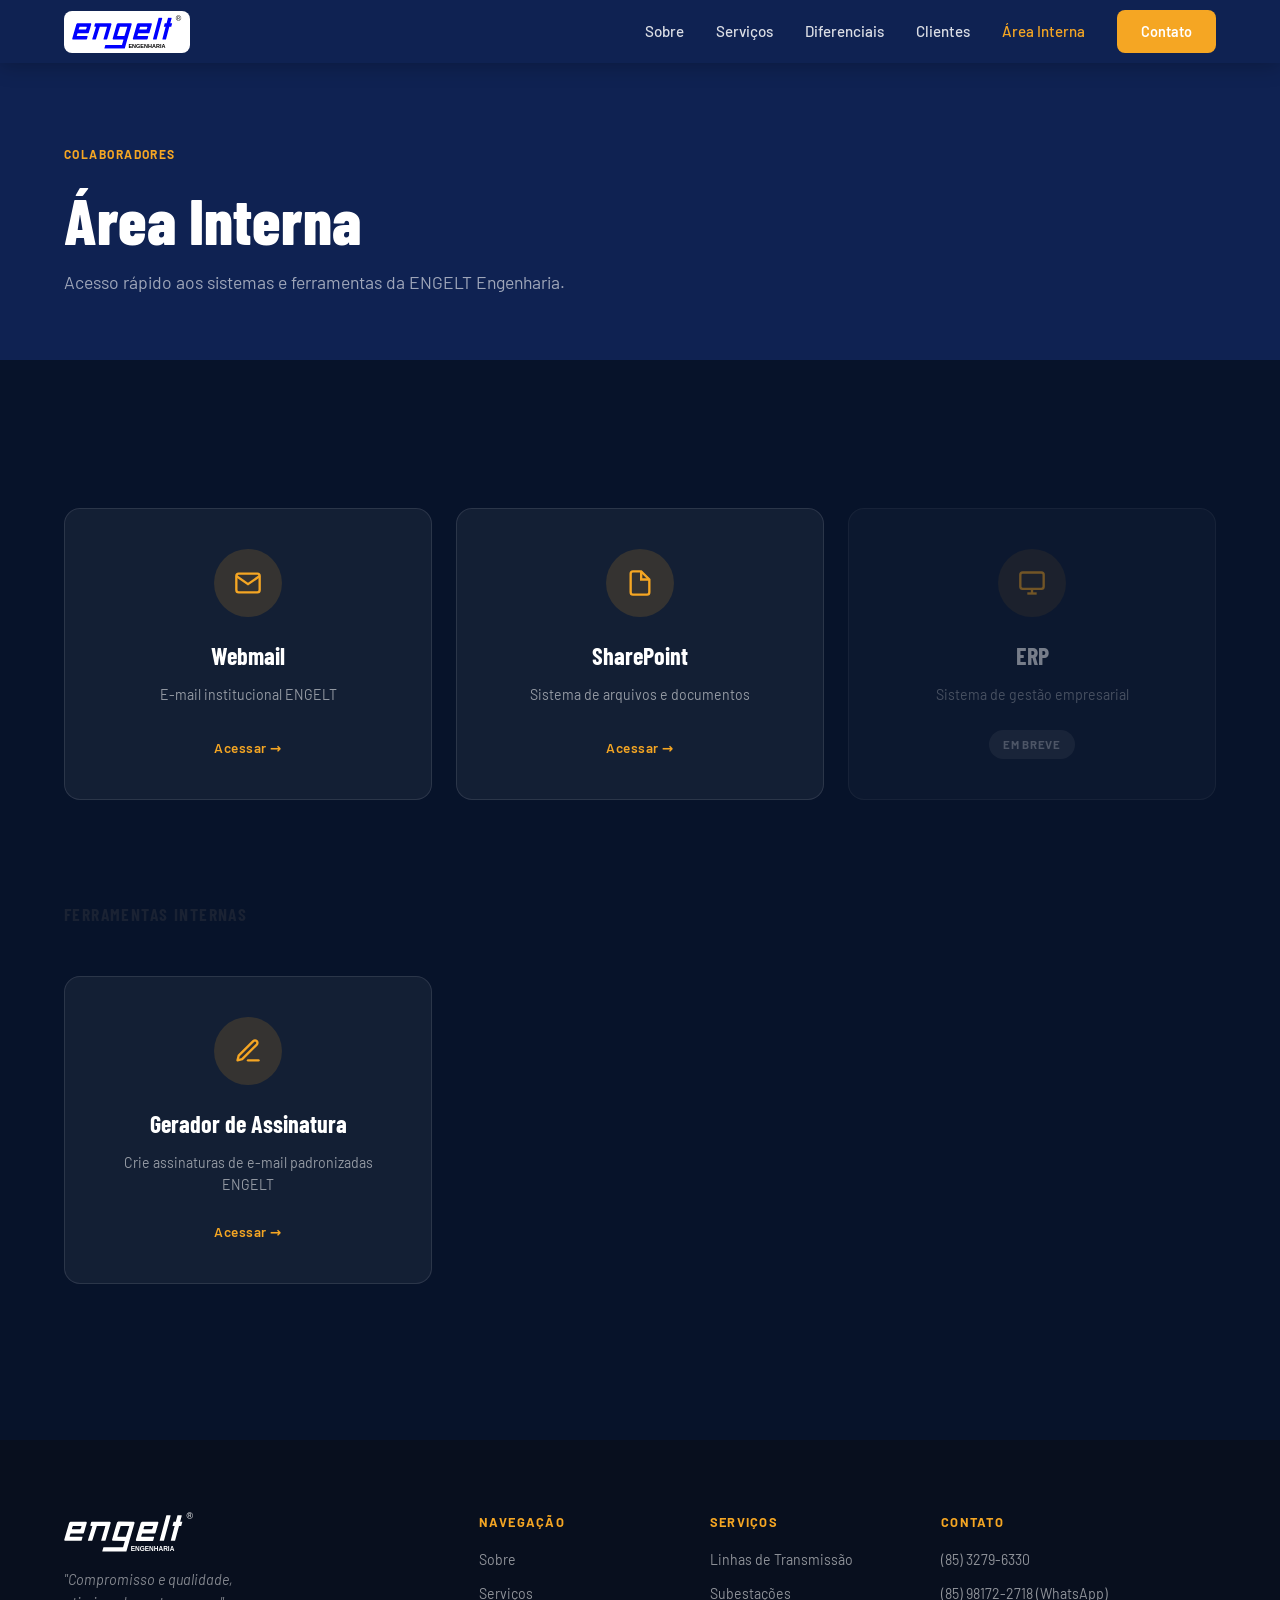
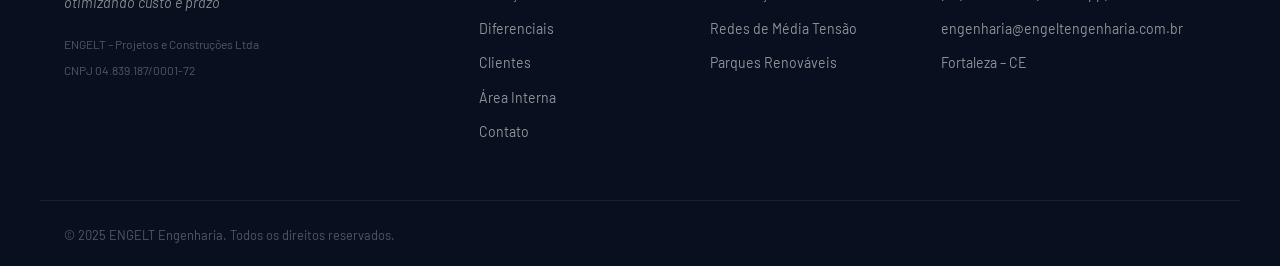
<file: area-interna.html>
<!DOCTYPE html>
<html lang="pt-BR">
<head>
  <meta charset="UTF-8" />
  <meta name="viewport" content="width=device-width, initial-scale=1.0" />
  <title>Área Interna — ENGELT Engenharia</title>
  <meta name="robots" content="noindex, nofollow" />
  <link rel="preconnect" href="https://fonts.googleapis.com" />
  <link rel="preconnect" href="https://fonts.gstatic.com" crossorigin />
  <link href="https://fonts.googleapis.com/css2?family=Barlow:ital,wght@0,400;0,500;0,600;0,700;0,800;1,400&family=Barlow+Condensed:wght@600;700;800&display=swap" rel="stylesheet" />
  <link rel="stylesheet" href="style.css" />
</head>
<body>

  <!-- ═══════════════════════════════════════════ NAVBAR -->
  <header class="navbar scrolled" id="navbar">
    <div class="container navbar__inner">
      <a href="index.html" class="navbar__logo">
        <img src="img/logo.svg" alt="ENGELT Engenharia" height="44" />
      </a>
      <nav class="navbar__links" id="navLinks">
        <a href="index.html#sobre">Sobre</a>
        <a href="index.html#servicos">Serviços</a>
        <a href="index.html#diferenciais">Diferenciais</a>
        <a href="index.html#clientes">Clientes</a>
        <a href="area-interna.html" class="active-link">Área Interna</a>
        <a href="index.html#contato" class="btn btn--nav">Contato</a>
      </nav>
      <button class="navbar__toggle" id="navToggle" aria-label="Menu">
        <span></span><span></span><span></span>
      </button>
    </div>
  </header>

  <!-- ═══════════════════════════════════════════ HERO DA PÁGINA -->
  <section class="ai-page-hero">
    <div class="container">
      <span class="label-tag label-tag--light">Colaboradores</span>
      <h1>Área Interna</h1>
      <p>Acesso rápido aos sistemas e ferramentas da ENGELT Engenharia.</p>
    </div>
  </section>

  <!-- ═══════════════════════════════════════════ CARDS -->
  <section class="ai-page-body">
    <div class="container">
      <div class="ai-grid">

        <a href="https://webmail.engeltengenharia.com.br" target="_blank" rel="noopener" class="ai-card">
          <div class="ai-card__icon">
            <svg viewBox="0 0 24 24" width="28" height="28"><path d="M4 4h16c1.1 0 2 .9 2 2v12c0 1.1-.9 2-2 2H4c-1.1 0-2-.9-2-2V6c0-1.1.9-2 2-2z" stroke="currentColor" stroke-width="2" fill="none"/><polyline points="22,6 12,13 2,6" stroke="currentColor" stroke-width="2" fill="none"/></svg>
          </div>
          <h3>Webmail</h3>
          <p>E-mail institucional ENGELT</p>
          <span class="ai-card__link">Acessar →</span>
        </a>

        <a href="https://engeltengenharia.sharepoint.com/sites/SISTEMADEARQUIVOS/SitePages/CollabHome.aspx" target="_blank" rel="noopener" class="ai-card">
          <div class="ai-card__icon">
            <svg viewBox="0 0 24 24" width="28" height="28"><path d="M13 2H6a2 2 0 0 0-2 2v16a2 2 0 0 0 2 2h12a2 2 0 0 0 2-2V9z" stroke="currentColor" stroke-width="2" fill="none"/><polyline points="13,2 13,9 20,9" stroke="currentColor" stroke-width="2" fill="none"/></svg>
          </div>
          <h3>SharePoint</h3>
          <p>Sistema de arquivos e documentos</p>
          <span class="ai-card__link">Acessar →</span>
        </a>

        <div class="ai-card ai-card--disabled">
          <div class="ai-card__icon">
            <svg viewBox="0 0 24 24" width="28" height="28"><rect x="2" y="3" width="20" height="14" rx="2" stroke="currentColor" stroke-width="2" fill="none"/><line x1="8" y1="21" x2="16" y2="21" stroke="currentColor" stroke-width="2"/><line x1="12" y1="17" x2="12" y2="21" stroke="currentColor" stroke-width="2"/></svg>
          </div>
          <h3>ERP</h3>
          <p>Sistema de gestão empresarial</p>
          <span class="ai-card__badge">Em breve</span>
        </div>

      </div>
    </div>
  </section>

  <!-- ═══════════════════════════════════════════ FERRAMENTAS -->
  <section class="ai-page-body" style="padding-top:0">
    <div class="container">
      <h2 style="font-family:'Barlow Condensed',sans-serif;font-size:1.1rem;font-weight:700;letter-spacing:.08em;text-transform:uppercase;color:var(--clr-accent);margin-bottom:1.5rem;">Ferramentas Internas</h2>
      <div class="ai-grid">

        <div class="ai-card" onclick="abrirGerador()" style="cursor:pointer">
          <div class="ai-card__icon">
            <svg viewBox="0 0 24 24" width="28" height="28" fill="none" stroke="currentColor" stroke-width="2" stroke-linecap="round" stroke-linejoin="round"><path d="M12 20h9"/><path d="M16.5 3.5a2.121 2.121 0 0 1 3 3L7 19l-4 1 1-4L16.5 3.5z"/></svg>
          </div>
          <h3>Gerador de Assinatura</h3>
          <p>Crie assinaturas de e-mail padronizadas ENGELT</p>
          <span class="ai-card__link">Acessar →</span>
        </div>

      </div>
    </div>
  </section>

  <!-- ═══════════════════════════════════════════ FOOTER -->
  <footer class="footer">
    <div class="container footer__inner">
      <div class="footer__brand">
        <img src="img/logo.svg" alt="ENGELT Engenharia" height="40" />
        <p>"Compromisso e qualidade,<br/>otimizando custo e prazo"</p>
        <span class="footer__cnpj">ENGELT – Projetos e Construções Ltda<br/>CNPJ 04.839.187/0001-72</span>
      </div>
      <div class="footer__links">
        <strong>Navegação</strong>
        <a href="index.html#sobre">Sobre</a>
        <a href="index.html#servicos">Serviços</a>
        <a href="index.html#diferenciais">Diferenciais</a>
        <a href="index.html#clientes">Clientes</a>
        <a href="area-interna.html">Área Interna</a>
        <a href="index.html#contato">Contato</a>
      </div>
      <div class="footer__links">
        <strong>Serviços</strong>
        <a href="index.html#servicos">Linhas de Transmissão</a>
        <a href="index.html#servicos">Subestações</a>
        <a href="index.html#servicos">Redes de Média Tensão</a>
        <a href="index.html#servicos">Parques Renováveis</a>
      </div>
      <div class="footer__contato">
        <strong>Contato</strong>
        <a href="tel:+558532796330">(85) 3279-6330</a>
        <a href="https://wa.me/5585981722718" target="_blank" rel="noopener">(85) 98172-2718 (WhatsApp)</a>
        <a href="mailto:engenharia@engeltengenharia.com.br">engenharia@engeltengenharia.com.br</a>
        <span>Fortaleza – CE</span>
      </div>
    </div>
    <div class="footer__bottom">
      <div class="container">
        <span>© 2025 ENGELT Engenharia. Todos os direitos reservados.</span>
      </div>
    </div>
  </footer>

  <script>
    // Gerador de assinatura — protegido por senha
    function abrirGerador() {
      var senha = window.prompt('Digite a senha para acessar o Gerador de Assinatura:');
      if (senha === '@assinatura') {
        window.location.href = 'gerador-assinatura-engelt.html';
      } else if (senha !== null) {
        alert('Senha incorreta.');
      }
    }

    // Mobile menu toggle
    (function () {
      var navToggle = document.getElementById('navToggle');
      var navLinks  = document.getElementById('navLinks');
      navToggle.addEventListener('click', function () {
        var open = navLinks.classList.toggle('open');
        document.body.style.overflow = open ? 'hidden' : '';
        navToggle.querySelectorAll('span').forEach(function (s, i) {
          s.style.transform = open
            ? (i === 0 ? 'translateY(7px) rotate(45deg)'
               : i === 1 ? 'scaleX(0)'
               :           'translateY(-7px) rotate(-45deg)')
            : '';
          s.style.opacity = (open && i === 1) ? '0' : '1';
        });
      });
    })();
  </script>

</body>
</html>
</file>
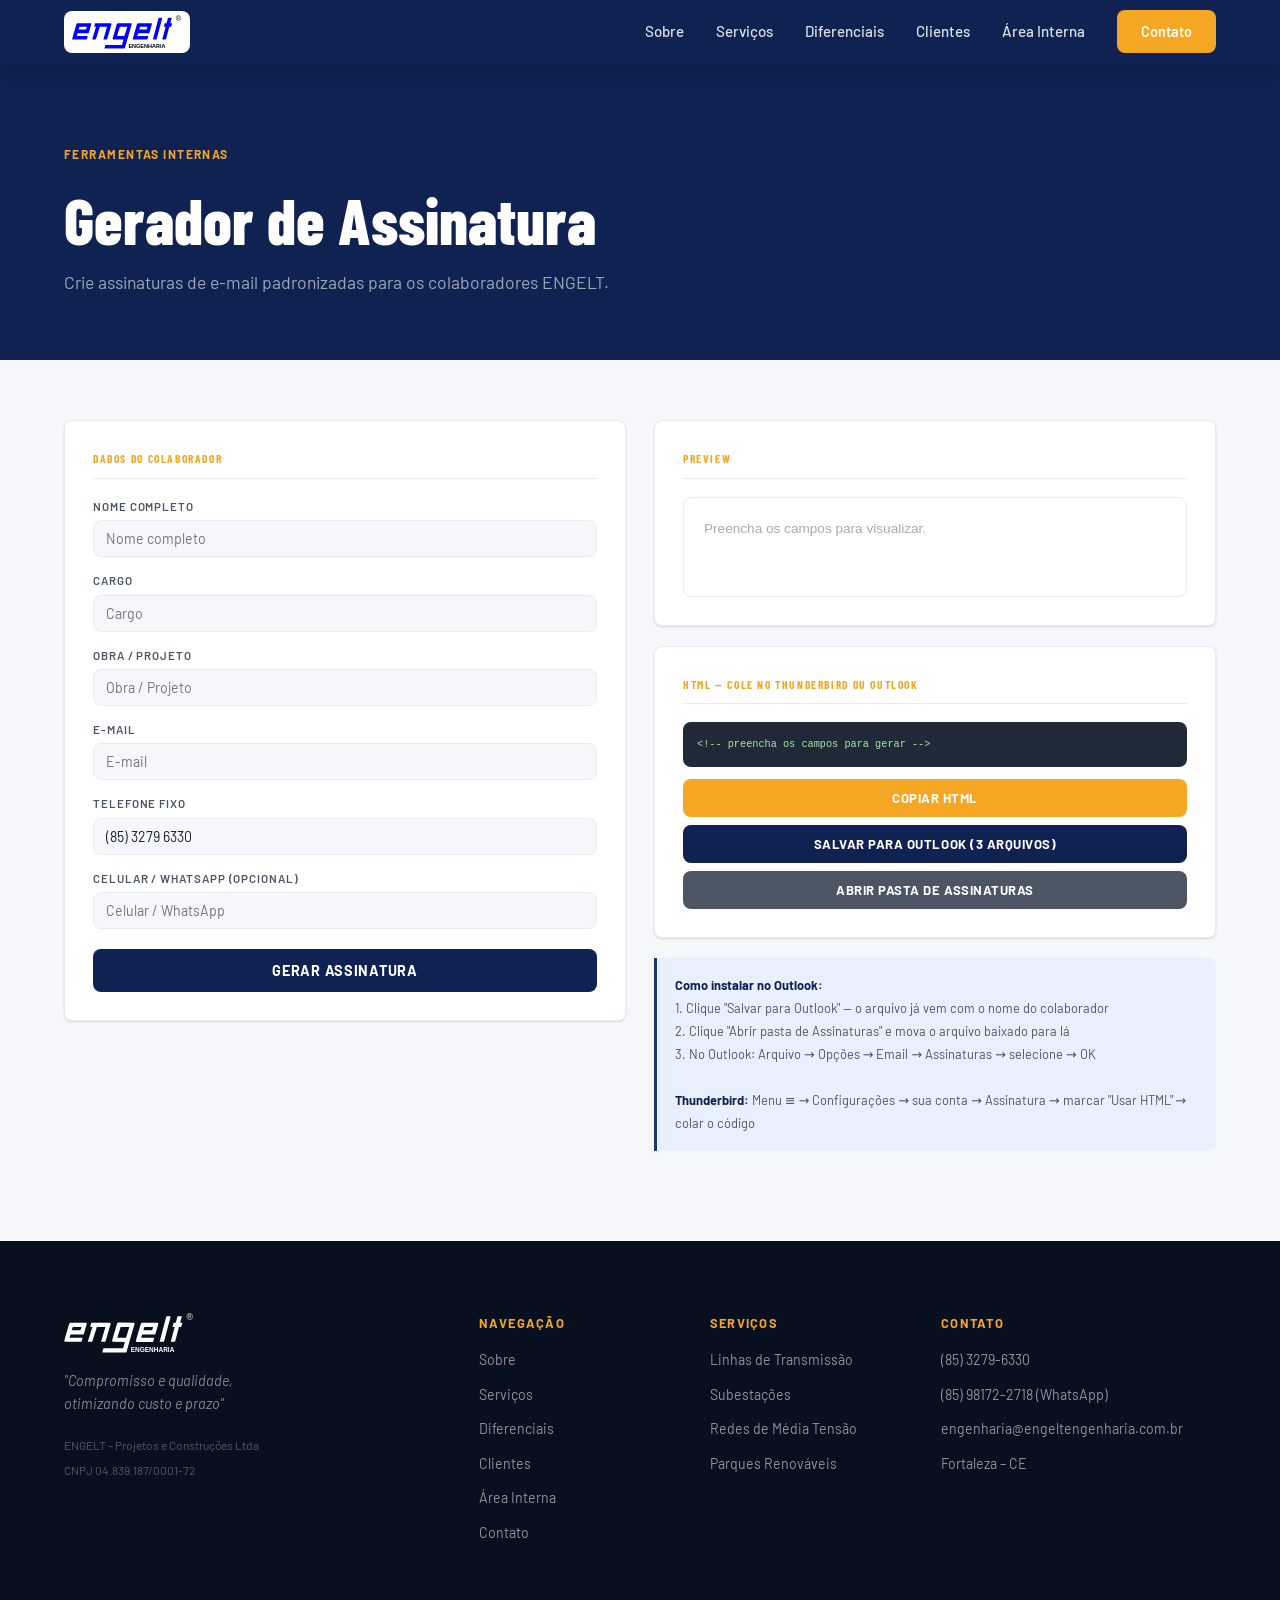
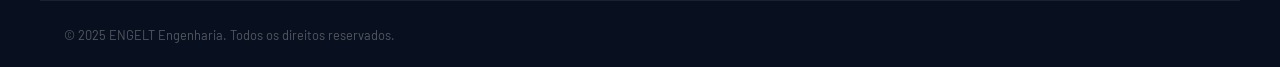
<file: gerador-assinatura-engelt.html>
<!DOCTYPE html>
<html lang="pt-BR">
<head>
  <meta charset="UTF-8" />
  <meta name="viewport" content="width=device-width, initial-scale=1.0" />
  <title>Gerador de Assinatura — ENGELT</title>
  <meta name="robots" content="noindex, nofollow" />
  <link rel="preconnect" href="https://fonts.googleapis.com" />
  <link rel="preconnect" href="https://fonts.gstatic.com" crossorigin />
  <link href="https://fonts.googleapis.com/css2?family=Barlow:ital,wght@0,400;0,500;0,600;0,700;0,800;1,400&family=Barlow+Condensed:wght@600;700;800&display=swap" rel="stylesheet" />
  <link rel="stylesheet" href="style.css" />
  <style>
    .sig-body {
      background: var(--gray-100);
      padding: 60px 0 90px;
    }
    .sig-grid {
      display: grid;
      grid-template-columns: 1fr 1fr;
      gap: 28px;
      align-items: start;
    }
    .sig-card {
      background: var(--white);
      border: 1px solid var(--gray-200);
      border-radius: var(--radius);
      padding: 28px;
      box-shadow: var(--shadow-sm);
    }
    .sig-card__title {
      font-family: var(--font-cond);
      font-size: 0.72rem;
      font-weight: 700;
      letter-spacing: 0.14em;
      text-transform: uppercase;
      color: var(--orange);
      margin-bottom: 18px;
      padding-bottom: 10px;
      border-bottom: 1px solid var(--gray-200);
    }
    .sig-field { margin-bottom: 14px; }
    .sig-label {
      display: block;
      font-size: 0.72rem;
      font-weight: 600;
      color: var(--gray-600);
      text-transform: uppercase;
      letter-spacing: 0.08em;
      margin-bottom: 5px;
    }
    .sig-input {
      width: 100%;
      padding: 9px 12px;
      border: 1px solid var(--gray-200);
      border-radius: var(--radius);
      background: var(--gray-100);
      font-family: var(--font);
      font-size: 0.88rem;
      color: var(--text);
      outline: none;
      transition: border-color var(--transition), background var(--transition);
    }
    .sig-input:focus {
      border-color: var(--blue);
      background: var(--white);
    }
    .sig-btn-primary {
      width: 100%;
      padding: 13px;
      background: var(--blue-dark);
      color: var(--white);
      border: none;
      border-radius: var(--radius);
      font-family: var(--font);
      font-size: 0.9rem;
      font-weight: 700;
      letter-spacing: 0.05em;
      cursor: pointer;
      text-transform: uppercase;
      margin-top: 6px;
      transition: background var(--transition);
    }
    .sig-btn-primary:hover { background: var(--blue-mid); }
    .sig-preview-col { display: flex; flex-direction: column; gap: 20px; }
    .sig-preview-box {
      background: var(--white);
      border: 1px solid var(--gray-200);
      border-radius: var(--radius);
      padding: 20px;
      min-height: 100px;
    }
    .sig-code-box {
      background: var(--gray-800);
      border-radius: var(--radius);
      padding: 14px;
      overflow-x: auto;
    }
    .sig-code-box pre {
      font-family: 'Courier New', monospace;
      font-size: 0.64rem;
      color: #a8e6a8;
      white-space: pre-wrap;
      word-break: break-all;
      max-height: 180px;
      overflow-y: auto;
    }
    .sig-actions { margin-top: 12px; display: flex; flex-direction: column; gap: 8px; }
    .sig-btn-action {
      width: 100%;
      padding: 11px;
      border: none;
      border-radius: var(--radius);
      font-family: var(--font);
      font-size: 0.82rem;
      font-weight: 700;
      letter-spacing: 0.04em;
      cursor: pointer;
      text-transform: uppercase;
      transition: background var(--transition);
    }
    .sig-btn-action--orange { background: var(--orange); color: var(--white); }
    .sig-btn-action--orange:hover { background: var(--orange-dark); }
    .sig-btn-action--blue { background: var(--blue-dark); color: var(--white); }
    .sig-btn-action--blue:hover { background: var(--blue-mid); }
    .sig-btn-action--gray { background: var(--gray-600); color: var(--white); }
    .sig-btn-action--gray:hover { background: var(--gray-800); }
    .sig-btn-action.success { background: #2e7d32 !important; }
    .sig-instructions {
      background: var(--blue-light);
      border-left: 3px solid var(--blue);
      border-radius: 0 var(--radius) var(--radius) 0;
      padding: 16px 18px;
      font-size: 0.8rem;
      color: var(--gray-600);
      line-height: 1.8;
    }
    .sig-instructions strong { color: var(--blue-dark); }
    @media (max-width: 720px) {
      .sig-grid { grid-template-columns: 1fr; }
    }
  </style>
</head>
<body>

  <!-- ═══════════════════════════════════════════ NAVBAR -->
  <header class="navbar scrolled" id="navbar">
    <div class="container navbar__inner">
      <a href="index.html" class="navbar__logo">
        <img src="img/logo.svg" alt="ENGELT Engenharia" height="44" />
      </a>
      <nav class="navbar__links" id="navLinks">
        <a href="index.html#sobre">Sobre</a>
        <a href="index.html#servicos">Serviços</a>
        <a href="index.html#diferenciais">Diferenciais</a>
        <a href="index.html#clientes">Clientes</a>
        <a href="area-interna.html">Área Interna</a>
        <a href="index.html#contato" class="btn btn--nav">Contato</a>
      </nav>
      <button class="navbar__toggle" id="navToggle" aria-label="Menu">
        <span></span><span></span><span></span>
      </button>
    </div>
  </header>

  <!-- ═══════════════════════════════════════════ HERO -->
  <section class="ai-page-hero">
    <div class="container">
      <span class="label-tag label-tag--light">Ferramentas Internas</span>
      <h1>Gerador de Assinatura</h1>
      <p>Crie assinaturas de e-mail padronizadas para os colaboradores ENGELT.</p>
    </div>
  </section>

  <!-- ═══════════════════════════════════════════ CORPO -->
  <section class="sig-body">
    <div class="container">
      <div class="sig-grid">

        <!-- FORMULÁRIO -->
        <div class="sig-card">
          <p class="sig-card__title">Dados do Colaborador</p>

          <div class="sig-field">
            <label class="sig-label">Nome completo</label>
            <input class="sig-input" type="text" id="nome" placeholder="Nome completo" oninput="atualizar()">
          </div>
          <div class="sig-field">
            <label class="sig-label">Cargo</label>
            <input class="sig-input" type="text" id="cargo" placeholder="Cargo" oninput="atualizar()">
          </div>
          <div class="sig-field">
            <label class="sig-label">Obra / Projeto</label>
            <input class="sig-input" type="text" id="obra" placeholder="Obra / Projeto" oninput="atualizar()">
          </div>
          <div class="sig-field">
            <label class="sig-label">E-mail</label>
            <input class="sig-input" type="email" id="email" placeholder="E-mail" oninput="atualizar()">
          </div>
          <div class="sig-field">
            <label class="sig-label">Telefone fixo</label>
            <input class="sig-input" type="text" id="telefone" value="(85) 3279 6330" oninput="atualizar()">
          </div>
          <div class="sig-field">
            <label class="sig-label">Celular / WhatsApp (opcional)</label>
            <input class="sig-input" type="text" id="celular" placeholder="Celular / WhatsApp" oninput="atualizar()">
          </div>
          <button class="sig-btn-primary" onclick="atualizar()">Gerar Assinatura</button>
        </div>

        <!-- PREVIEW + AÇÕES -->
        <div class="sig-preview-col">

          <div class="sig-card">
            <p class="sig-card__title">Preview</p>
            <div class="sig-preview-box" id="preview-box">
              <p style="color:#aaa;font-size:0.85rem;font-family:sans-serif;">Preencha os campos para visualizar.</p>
            </div>
          </div>

          <div class="sig-card">
            <p class="sig-card__title">HTML — Cole no Thunderbird ou Outlook</p>
            <div class="sig-code-box">
              <pre id="codigo-html"><!-- preencha os campos para gerar --></pre>
            </div>
            <div class="sig-actions">
              <button class="sig-btn-action sig-btn-action--orange" id="btn-copy" onclick="copiarHTML()">Copiar HTML</button>
              <button class="sig-btn-action sig-btn-action--blue" id="btn-salvar" onclick="salvarHTM()">Salvar para Outlook (3 arquivos)</button>
              <button class="sig-btn-action sig-btn-action--gray" id="btn-pasta" onclick="abrirPasta()">Abrir pasta de Assinaturas</button>
            </div>
          </div>

          <div class="sig-instructions">
            <strong>Como instalar no Outlook:</strong><br>
            1. Clique "Salvar para Outlook" — o arquivo já vem com o nome do colaborador<br>
            2. Clique "Abrir pasta de Assinaturas" e mova o arquivo baixado para lá<br>
            3. No Outlook: Arquivo → Opções → Email → Assinaturas → selecione → OK<br><br>
            <strong>Thunderbird:</strong> Menu ≡ → Configurações → sua conta → Assinatura → marcar "Usar HTML" → colar o código
          </div>

        </div>
      </div>
    </div>
  </section>

  <!-- ═══════════════════════════════════════════ FOOTER -->
  <footer class="footer">
    <div class="container footer__inner">
      <div class="footer__brand">
        <img src="img/logo.svg" alt="ENGELT Engenharia" height="40" />
        <p>"Compromisso e qualidade,<br/>otimizando custo e prazo"</p>
        <span class="footer__cnpj">ENGELT – Projetos e Construções Ltda<br/>CNPJ 04.839.187/0001-72</span>
      </div>
      <div class="footer__links">
        <strong>Navegação</strong>
        <a href="index.html#sobre">Sobre</a>
        <a href="index.html#servicos">Serviços</a>
        <a href="index.html#diferenciais">Diferenciais</a>
        <a href="index.html#clientes">Clientes</a>
        <a href="area-interna.html">Área Interna</a>
        <a href="index.html#contato">Contato</a>
      </div>
      <div class="footer__links">
        <strong>Serviços</strong>
        <a href="index.html#servicos">Linhas de Transmissão</a>
        <a href="index.html#servicos">Subestações</a>
        <a href="index.html#servicos">Redes de Média Tensão</a>
        <a href="index.html#servicos">Parques Renováveis</a>
      </div>
      <div class="footer__contato">
        <strong>Contato</strong>
        <a href="tel:+558532796330">(85) 3279-6330</a>
        <a href="https://wa.me/5585981722718" target="_blank" rel="noopener">(85) 98172-2718 (WhatsApp)</a>
        <a href="mailto:engenharia@engeltengenharia.com.br">engenharia@engeltengenharia.com.br</a>
        <span>Fortaleza – CE</span>
      </div>
    </div>
    <div class="footer__bottom">
      <div class="container">
        <span>© 2025 ENGELT Engenharia. Todos os direitos reservados.</span>
      </div>
    </div>
  </footer>

  <script>
    const LOGO_URL = "https://engeltengenharia.com.br/img/logo.svg";
    const ENDERECO = "Rua Cônego Braveza, 770 - Cidade dos Funcionários, CEP: 60.822-815 - Fortaleza – CE";
    const SITE = "www.engeltengenharia.com.br";

    function gerarHTML(nome, cargo, obra, email, telefone, celular) {
      const fone1 = telefone ? '(+55) ' + telefone : '';
      const fone2 = celular ? ' | ' + celular : '';
      const foneStr = fone1 + fone2;

      let contatos = '';
      if (obra) contatos += '<p style="margin:0 0 2px 0;font-family:Cambria,serif;font-size:9pt;color:#000000;">' + obra.toUpperCase() + '</p>';
      if (foneStr) contatos += '<p style="margin:0 0 2px 0;font-family:Cambria,serif;font-size:9pt;color:#000000;">Contatos: ' + foneStr + '</p>';
      contatos += '<p style="margin:0 0 2px 0;font-family:Cambria,serif;font-size:9pt;color:#000000;">Rua C\u00f4nego Braveza, 770 - Cidade dos Funcion\u00e1rios</p>';
      contatos += '<p style="margin:0 0 2px 0;font-family:Cambria,serif;font-size:8pt;color:#000000;">CEP: 60.822-815 - Fortaleza \u2013 CE</p>';
      if (email) contatos += '<p style="margin:0 0 2px 0;font-size:8pt;"><a href="mailto:' + email + '" style="font-family:Cambria,serif;color:#467886;text-decoration:none;">' + email + '</a></p>';
      contatos += '<p style="margin:0 0 4px 0;font-size:8pt;"><a href="https://' + SITE + '" style="font-family:Cambria,serif;color:#467886;text-decoration:none;">' + SITE + '</a></p>';
      contatos += '<p style="margin:0;font-family:Cambria,serif;font-size:7pt;color:green;"><b>Antes de imprimir</b>, pense na sua responsabilidade com o <b>Meio Ambiente</b>.</p>';

      return '<table cellpadding="0" cellspacing="0" border="0" style="border-collapse:collapse;">'
        + '<tr><td colspan="3" nowrap style="padding:0 0 2px 0;">'
        + '<p style="margin:0;font-family:Cambria,serif;font-size:13pt;font-weight:bold;color:blue;">' + nome + '</p>'
        + '</td></tr>'
        + '<tr><td colspan="3" nowrap style="padding:0 0 8px 0;">'
        + '<p style="margin:0;font-family:Cambria,serif;font-size:10pt;font-weight:bold;color:#000000;">' + cargo + '</p>'
        + '</td></tr>'
        + '<tr>'
        + '<td width="156" valign="top" style="padding:0;">'
        + '<img src="' + LOGO_URL + '" alt="ENGELT Engenharia" width="192" height="64" style="display:block;" />'
        + '</td>'
        + '<td width="8" style="padding:0;"></td>'
        + '<td valign="top" style="padding:0 0 0 4px;">'
        + contatos
        + '</td>'
        + '</tr>'
        + '</table>';
    }

    function atualizar() {
      const nome = document.getElementById('nome').value.trim();
      const cargo = document.getElementById('cargo').value.trim();
      const obra = document.getElementById('obra').value.trim();
      const email = document.getElementById('email').value.trim();
      const telefone = document.getElementById('telefone').value.trim();
      const celular = document.getElementById('celular').value.trim();

      if (!nome && !cargo) {
        document.getElementById('preview-box').innerHTML = '<p style="color:#aaa;font-size:0.85rem;font-family:sans-serif;">Preencha os campos para visualizar.</p>';
        document.getElementById('codigo-html').textContent = '<!-- preencha os campos para gerar -->';
        return;
      }

      const html = gerarHTML(nome, cargo, obra, email, telefone, celular);
      document.getElementById('preview-box').innerHTML = html;
      document.getElementById('codigo-html').textContent = html;
    }

    function copiarHTML() {
      const code = document.getElementById('codigo-html').textContent;
      if (!code || code.includes('preencha')) return;
      navigator.clipboard.writeText(code).then(() => {
        const btn = document.getElementById('btn-copy');
        btn.textContent = 'Copiado!';
        btn.classList.add('success');
        setTimeout(() => {
          btn.textContent = 'Copiar HTML';
          btn.classList.remove('success');
        }, 2000);
      });
    }

    function baixarArquivo(conteudo, nomeArquivo, tipo) {
      const blob = new Blob([conteudo], { type: tipo });
      const url = URL.createObjectURL(blob);
      const a = document.createElement('a');
      a.href = url;
      a.download = nomeArquivo;
      document.body.appendChild(a);
      a.click();
      document.body.removeChild(a);
      URL.revokeObjectURL(url);
    }

    function salvarHTM() {
      const code = document.getElementById('codigo-html').textContent;
      if (!code || code.includes('preencha')) {
        alert('Preencha os campos primeiro para gerar a assinatura.');
        return;
      }
      const nome = document.getElementById('nome').value.trim();
      const emailVal = document.getElementById('email').value.trim();
      const cargo = document.getElementById('cargo').value.trim();
      const obra = document.getElementById('obra').value.trim();
      const telefone = document.getElementById('telefone').value.trim();
      const celular = document.getElementById('celular').value.trim();

      const nomeBase = nome ? nome.split(' ').slice(0, 2).join(' ') : 'Assinatura ENGELT';
      const base = emailVal ? nomeBase + ' (' + emailVal + ')' : nomeBase;

      const textoPlano = [
        nome, cargo,
        obra ? obra.toUpperCase() : '',
        telefone ? '(+55) ' + telefone + (celular ? ' | ' + celular : '') : '',
        'Rua Conego Braveza, 770 - Cidade dos Funcionarios, CEP: 60.822-815 - Fortaleza - CE',
        emailVal,
        'www.engeltengenharia.com.br',
        'Antes de imprimir, pense na sua responsabilidade com o Meio Ambiente.'
      ].filter(Boolean).join('\r\n');

      const rtfConteudo = '{\\rtf1\\ansi\\deff0 ' + textoPlano.replace(/\r\n/g, '\\par ') + '}';

      baixarArquivo(code, base + '.htm', 'text/html;charset=utf-8');
      setTimeout(() => baixarArquivo(textoPlano, base + '.txt', 'text/plain;charset=utf-8'), 400);
      setTimeout(() => baixarArquivo(rtfConteudo, base + '.rtf', 'application/rtf'), 800);

      const btn = document.getElementById('btn-salvar');
      btn.textContent = '3 arquivos baixados: ' + base + '.*';
      btn.classList.add('success');
      setTimeout(() => {
        btn.textContent = 'Salvar para Outlook (3 arquivos)';
        btn.classList.remove('success');
      }, 4000);
    }

    function abrirPasta() {
      const bat = '@echo off\r\nstart "" "%APPDATA%\\Microsoft\\Signatures"\r\n';
      const blob = new Blob([bat], { type: 'application/octet-stream' });
      const url = URL.createObjectURL(blob);
      const a = document.createElement('a');
      a.href = url;
      a.download = 'abrir_pasta_assinaturas.bat';
      a.click();
      URL.revokeObjectURL(url);

      const btn = document.getElementById('btn-pasta');
      btn.textContent = '.bat baixado — execute-o!';
      btn.classList.add('success');
      setTimeout(() => {
        btn.textContent = 'Abrir pasta de Assinaturas';
        btn.classList.remove('success');
      }, 3000);
    }

    // Mobile menu toggle
    (function () {
      var navToggle = document.getElementById('navToggle');
      var navLinks  = document.getElementById('navLinks');
      navToggle.addEventListener('click', function () {
        var open = navLinks.classList.toggle('open');
        document.body.style.overflow = open ? 'hidden' : '';
        navToggle.querySelectorAll('span').forEach(function (s, i) {
          s.style.transform = open
            ? (i === 0 ? 'translateY(7px) rotate(45deg)'
               : i === 1 ? 'scaleX(0)'
               :           'translateY(-7px) rotate(-45deg)')
            : '';
          s.style.opacity = (open && i === 1) ? '0' : '1';
        });
      });
    })();

    window.onload = function () {
      atualizar();
    };
  </script>

</body>
</html>
</file>
<file: style.css>
/* ═══════════════════════════════════════════════════════════
   ENGELT ENGENHARIA — style.css
   ═══════════════════════════════════════════════════════════ */

/* ── Reset & Base ── */
*, *::before, *::after { box-sizing: border-box; margin: 0; padding: 0; }

:root {
  --blue-dark:    #0f2252;
  --blue:         #1B3A6B;
  --blue-mid:     #1e4a8a;
  --blue-light:   #e8f0fe;
  --orange:       #F5A623;
  --orange-dark:  #d4891a;
  --white:        #ffffff;
  --gray-100:     #f5f7fa;
  --gray-200:     #e9ecf0;
  --gray-400:     #9ca3af;
  --gray-600:     #4b5563;
  --gray-800:     #1f2937;
  --text:         #1a2233;

  --font: 'Barlow', system-ui, sans-serif;
  --font-cond: 'Barlow Condensed', 'Barlow', sans-serif;

  --radius:    8px;
  --radius-lg: 16px;
  --shadow-sm: 0 1px 3px rgba(0,0,0,.08), 0 1px 2px rgba(0,0,0,.06);
  --shadow:    0 4px 16px rgba(0,0,0,.10);
  --shadow-lg: 0 12px 40px rgba(0,0,0,.15);

  --transition: 0.25s ease;
  --section-py: 100px;
}

html { scroll-behavior: smooth; font-size: 16px; }

body {
  font-family: var(--font);
  color: var(--text);
  background: var(--white);
  line-height: 1.6;
  -webkit-font-smoothing: antialiased;
}

img { max-width: 100%; display: block; }
a { color: inherit; text-decoration: none; }
ul { list-style: none; }
button { cursor: pointer; border: none; background: none; font-family: inherit; }

.container {
  width: 100%;
  max-width: 1200px;
  margin: 0 auto;
  padding: 0 24px;
}

/* ── Utilities ── */
.label-tag {
  display: inline-block;
  font-size: 0.75rem;
  font-weight: 700;
  letter-spacing: 0.12em;
  text-transform: uppercase;
  color: var(--orange);
  margin-bottom: 12px;
}
.label-tag--light { color: var(--orange); }

.section-header {
  text-align: center;
  max-width: 640px;
  margin: 0 auto 64px;
}
.section-header h2 {
  font-family: var(--font-cond);
  font-size: clamp(2rem, 3vw, 2.75rem);
  font-weight: 800;
  line-height: 1.1;
  color: var(--blue-dark);
  margin-bottom: 16px;
}
.section-header p {
  color: var(--gray-600);
  font-size: 1.05rem;
}
.section-header--light h2 { color: var(--white); }
.section-header--light p  { color: rgba(255,255,255,.75); }

/* ── Buttons ── */
.btn {
  display: inline-flex;
  align-items: center;
  gap: 8px;
  padding: 14px 32px;
  border-radius: var(--radius);
  font-family: var(--font);
  font-size: 0.95rem;
  font-weight: 600;
  transition: all var(--transition);
  white-space: nowrap;
}
.btn--primary {
  background: var(--orange);
  color: var(--white);
}
.btn--primary:hover {
  background: var(--orange-dark);
  transform: translateY(-2px);
  box-shadow: 0 6px 20px rgba(245,166,35,.4);
}
.btn--outline {
  background: transparent;
  color: var(--white);
  border: 2px solid rgba(255,255,255,.5);
}
.btn--outline:hover {
  border-color: var(--white);
  background: rgba(255,255,255,.1);
}
.btn--nav {
  background: var(--orange);
  color: var(--white);
  padding: 10px 24px;
  font-size: 0.9rem;
}
.btn--nav:hover { background: var(--orange-dark); }
.btn--full { width: 100%; justify-content: center; }

/* ── AOS (Animate on Scroll) ── */
[data-aos] {
  opacity: 0;
  transform: translateY(28px);
  transition: opacity 0.6s ease, transform 0.6s ease;
}
[data-aos].aos-visible {
  opacity: 1;
  transform: translateY(0);
}

/* ═══════════════════════════════════════════ NAVBAR */
.navbar {
  position: fixed;
  top: 0;
  left: 0;
  right: 0;
  z-index: 1000;
  padding: 16px 0;
  transition: background var(--transition), box-shadow var(--transition), padding var(--transition);
}
.navbar.scrolled {
  background: var(--blue-dark);
  box-shadow: 0 2px 20px rgba(0,0,0,.25);
  padding: 10px 0;
}
.navbar__inner {
  display: flex;
  align-items: center;
  justify-content: space-between;
  gap: 24px;
}
.navbar__logo img { height: 72px; transition: height var(--transition), padding var(--transition); background: #fff; border-radius: 8px; padding: 6px 12px; }
.navbar.scrolled .navbar__logo img { height: 42px; padding: 4px 8px; }
.navbar__links {
  display: flex;
  align-items: center;
  gap: 32px;
}
.navbar__links a:not(.btn) {
  color: rgba(255,255,255,.85);
  font-size: 0.95rem;
  font-weight: 500;
  transition: color var(--transition);
  position: relative;
}
.navbar__links a:not(.btn)::after {
  content: '';
  position: absolute;
  bottom: -4px;
  left: 0;
  width: 0;
  height: 2px;
  background: var(--orange);
  transition: width var(--transition);
}
.navbar__links a:not(.btn):hover { color: var(--white); }
.navbar__links a:not(.btn):hover::after { width: 100%; }
.navbar__toggle {
  display: none;
  flex-direction: column;
  gap: 5px;
  width: 32px;
  padding: 4px 0;
}
.navbar__toggle span {
  display: block;
  height: 2px;
  background: var(--white);
  border-radius: 2px;
  transition: all var(--transition);
}

/* ═══════════════════════════════════════════ HERO */
.hero {
  position: relative;
  min-height: 100vh;
  display: flex;
  align-items: center;
  overflow: hidden;
}
/* ── Hero slideshow ── */
.hero__slides {
  position: absolute;
  inset: 0;
  background: #0a1628;
}
.hero__slide {
  position: absolute;
  inset: 0;
  background-size: cover;
  background-position: center;
  opacity: 0;
  transition: opacity 1.6s ease;
  animation: none;
}
.hero__slide.active {
  opacity: 1;
  animation: heroKenBurns 8s ease-in-out forwards;
}
@keyframes heroKenBurns {
  from { transform: scale(1);    background-position: center 40%; }
  to   { transform: scale(1.06); background-position: center 48%; }
}
.hero__slide::after {
  content: '';
  position: absolute;
  inset: 0;
  background: linear-gradient(135deg,
    rgba(10,22,40,.68) 0%,
    rgba(15,40,90,.52) 50%,
    rgba(10,22,40,.35) 100%);
}
/* Grid pattern overlay */
.hero__slides::after {
  content: '';
  position: absolute;
  inset: 0;
  pointer-events: none;
  background-image:
    linear-gradient(rgba(255,255,255,.025) 1px, transparent 1px),
    linear-gradient(90deg, rgba(255,255,255,.025) 1px, transparent 1px);
  background-size: 60px 60px;
  z-index: 1;
}
/* Slide label */
.hero__slide-label {
  position: absolute;
  bottom: 72px;
  right: 32px;
  z-index: 3;
  font-size: 0.72rem;
  font-weight: 600;
  letter-spacing: 0.08em;
  color: rgba(255,255,255,.55);
  text-transform: uppercase;
  transition: opacity 0.6s ease;
}
.hero__slide-label::before {
  content: '▶';
  font-size: 0.55rem;
  margin-right: 6px;
  color: var(--orange);
  opacity: 0.8;
}
/* Progress dots */
.hero__dots {
  position: absolute;
  bottom: 32px;
  left: 50%;
  transform: translateX(-50%);
  z-index: 3;
  display: flex;
  gap: 8px;
}
.hero__dot {
  width: 28px;
  height: 3px;
  border-radius: 2px;
  background: rgba(255,255,255,.25);
  cursor: pointer;
  transition: background 0.4s ease, width 0.4s ease;
  overflow: hidden;
  position: relative;
}
.hero__dot.active {
  background: rgba(255,255,255,.35);
  width: 48px;
}
.hero__dot.active::after {
  content: '';
  position: absolute;
  left: 0; top: 0; bottom: 0;
  background: var(--orange);
  animation: dotProgress 6s linear forwards;
}
@keyframes dotProgress {
  from { width: 0%; }
  to   { width: 100%; }
}
.hero__overlay {
  position: absolute;
  inset: 0;
  background: linear-gradient(to right, rgba(10,22,40,.38) 0%, transparent 65%);
  pointer-events: none;
}
.hero__content {
  position: relative;
  z-index: 2;
  max-width: 700px;
  padding-top: 100px;
  padding-bottom: 80px;
}
.hero__tag {
  display: inline-block;
  font-size: 0.8rem;
  font-weight: 600;
  letter-spacing: 0.12em;
  text-transform: uppercase;
  color: var(--orange);
  background: rgba(245,166,35,.15);
  border: 1px solid rgba(245,166,35,.3);
  padding: 6px 14px;
  border-radius: 100px;
  margin-bottom: 24px;
}
.hero__title {
  font-family: var(--font-cond);
  font-size: clamp(2.6rem, 5.5vw, 4.5rem);
  font-weight: 800;
  line-height: 1.05;
  color: var(--white);
  margin-bottom: 24px;
}
.hero__title em {
  font-style: normal;
  color: var(--orange);
}
.hero__sub {
  font-size: clamp(1rem, 1.5vw, 1.2rem);
  color: rgba(255,255,255,.8);
  margin-bottom: 40px;
  line-height: 1.7;
}
.hero__actions {
  display: flex;
  gap: 16px;
  flex-wrap: wrap;
}
.hero__scroll {
  position: absolute;
  bottom: 36px;
  left: 50%;
  transform: translateX(-50%);
  color: rgba(255,255,255,.5);
  animation: bounce 2.5s ease-in-out infinite;
  z-index: 2;
  transition: color var(--transition);
}
.hero__scroll:hover { color: var(--orange); }
@keyframes bounce {
  0%, 100% { transform: translateX(-50%) translateY(0); }
  50%       { transform: translateX(-50%) translateY(8px); }
}

/* ═══════════════════════════════════════════ NÚMEROS */
.numeros {
  background: var(--blue-dark);
  padding: 70px 0;
}
.numeros__grid {
  display: grid;
  grid-template-columns: repeat(6, 1fr);
  gap: 0;
}
.numeros__item {
  position: relative;
  text-align: center;
  padding: 40px 20px;
  border-right: 1px solid rgba(255,255,255,.08);
}
.numeros__item:last-child { border-right: none; }
.numeros__item::before {
  content: '';
  position: absolute;
  top: 50%;
  left: 50%;
  width: 0;
  height: 0;
  background: rgba(245,166,35,.05);
  border-radius: 50%;
  transform: translate(-50%, -50%);
  transition: width 0.4s ease, height 0.4s ease;
}
.numeros__item:hover::before { width: 140px; height: 140px; }

.numeros__valor {
  display: inline-block;
  font-family: var(--font-cond);
  font-size: clamp(2.2rem, 3.5vw, 3.2rem);
  font-weight: 800;
  color: var(--white);
  line-height: 1;
}
.numeros__plus {
  font-family: var(--font-cond);
  font-size: 2rem;
  font-weight: 700;
  color: var(--orange);
  vertical-align: super;
  line-height: 1;
}
.numeros__label {
  font-size: 0.82rem;
  color: rgba(255,255,255,.6);
  line-height: 1.4;
  margin-top: 8px;
}
.numeros__label strong {
  display: block;
  color: rgba(255,255,255,.9);
  font-weight: 600;
}
.numeros__detalhe {
  display: block;
  font-size: 0.7rem;
  color: var(--orange);
  margin-top: 6px;
  font-weight: 500;
  letter-spacing: 0.05em;
}

/* ═══════════════════════════════════════════ SOBRE */
.sobre {
  padding: var(--section-py) 0;
  background: var(--white);
}
.sobre__inner {
  display: grid;
  grid-template-columns: 1fr 1fr;
  gap: 80px;
  align-items: center;
}
.sobre__texto .label-tag { margin-bottom: 12px; }
.sobre__texto h2 {
  font-family: var(--font-cond);
  font-size: clamp(1.8rem, 2.5vw, 2.5rem);
  font-weight: 800;
  color: var(--blue-dark);
  line-height: 1.15;
  margin-bottom: 24px;
}
.sobre__texto p {
  color: var(--gray-600);
  font-size: 1rem;
  line-height: 1.75;
  margin-bottom: 16px;
}
.sobre__destaque {
  margin: 28px 0;
  border-left: 4px solid var(--orange);
  padding-left: 20px;
}
.sobre__destaque blockquote {
  font-size: 1.15rem;
  font-style: italic;
  color: var(--blue);
  font-weight: 500;
}
.sobre__badges {
  display: flex;
  flex-direction: column;
  gap: 12px;
  margin-top: 28px;
}
.badge {
  display: flex;
  align-items: center;
  gap: 12px;
  font-size: 0.9rem;
  font-weight: 500;
  color: var(--gray-600);
}
.badge svg { color: var(--orange); flex-shrink: 0; }

/* Visual side */
.sobre__visual {
  position: relative;
  height: 420px;
}
.sobre__card-img {
  position: absolute;
  border-radius: var(--radius-lg);
  overflow: hidden;
  box-shadow: var(--shadow-lg);
}
.sobre__card-img--1 {
  width: 72%;
  height: 280px;
  top: 0;
  right: 0;
}
.sobre__card-img--2 {
  width: 55%;
  height: 220px;
  bottom: 0;
  left: 0;
  z-index: 2;
}
.img-placeholder {
  width: 100%;
  height: 100%;
  display: flex;
  align-items: center;
  justify-content: center;
}
.img-placeholder--obra {
  background: linear-gradient(135deg, #1B3A6B, #0f2252);
}
.img-placeholder--equipe {
  background: linear-gradient(135deg, #2d5a9e, #1B3A6B);
}
.img-placeholder span {
  color: rgba(255,255,255,.7);
  font-size: 0.85rem;
  font-weight: 600;
  text-align: center;
  text-transform: uppercase;
  letter-spacing: 0.1em;
}
.sobre__stat-card {
  position: absolute;
  bottom: 40px;
  right: -10px;
  background: var(--white);
  border-radius: var(--radius);
  padding: 16px 20px;
  box-shadow: var(--shadow-lg);
  z-index: 3;
  display: flex;
  flex-direction: column;
  gap: 4px;
  border-top: 3px solid var(--orange);
}
.sobre__stat-card strong {
  font-size: 0.8rem;
  font-weight: 700;
  color: var(--blue-dark);
}
.sobre__stat-card span {
  font-size: 0.75rem;
  color: var(--gray-400);
}

/* ═══════════════════════════════════════════ SERVIÇOS */
.servicos {
  padding: var(--section-py) 0;
  background: var(--gray-100);
}
.servicos__grid {
  display: grid;
  grid-template-columns: repeat(4, 1fr);
  gap: 24px;
}
.servico-card {
  background: var(--white);
  border-radius: var(--radius-lg);
  padding: 36px 28px;
  box-shadow: var(--shadow-sm);
  border: 1px solid var(--gray-200);
  transition: transform var(--transition), box-shadow var(--transition), border-color var(--transition);
  position: relative;
  overflow: hidden;
}
.servico-card::before {
  content: '';
  position: absolute;
  top: 0;
  left: 0;
  right: 0;
  height: 4px;
  background: var(--gray-200);
  transition: background var(--transition);
}
.servico-card:hover {
  transform: translateY(-6px);
  box-shadow: var(--shadow-lg);
  border-color: transparent;
}
.servico-card:hover::before { background: var(--orange); }
.servico-card--destaque {
  background: var(--blue-dark);
  border-color: transparent;
  color: var(--white);
}
.servico-card--destaque::before { background: var(--orange); }
.servico-card--destaque h3 { color: var(--white); }
.servico-card--destaque p  { color: rgba(255,255,255,.75); }
.servico-card--destaque .servico-card__list li { color: rgba(255,255,255,.8); border-color: rgba(255,255,255,.1); }
.servico-card--destaque .servico-card__icon { color: var(--orange); }
.servico-card__icon {
  color: var(--blue);
  margin-bottom: 20px;
}
.servico-card h3 {
  font-family: var(--font-cond);
  font-size: 1.3rem;
  font-weight: 700;
  color: var(--blue-dark);
  margin-bottom: 12px;
}
.servico-card p {
  font-size: 0.9rem;
  color: var(--gray-600);
  line-height: 1.65;
  margin-bottom: 20px;
}
.servico-card__list {
  display: flex;
  flex-direction: column;
  gap: 8px;
}
.servico-card__list li {
  font-size: 0.82rem;
  color: var(--gray-600);
  padding: 6px 0;
  border-bottom: 1px solid var(--gray-200);
  display: flex;
  align-items: center;
  gap: 8px;
}
.servico-card__list li::before {
  content: '';
  width: 6px;
  height: 6px;
  background: var(--orange);
  border-radius: 50%;
  flex-shrink: 0;
}

/* ═══════════════════════════════════════════ DIFERENCIAIS */
.diferenciais {
  padding: var(--section-py) 0;
  background: var(--blue-dark);
  position: relative;
  overflow: hidden;
}
.diferenciais::before {
  content: '';
  position: absolute;
  top: -100px;
  right: -100px;
  width: 500px;
  height: 500px;
  background: radial-gradient(circle, rgba(245,166,35,.06) 0%, transparent 70%);
  pointer-events: none;
}
.diferenciais__grid {
  display: grid;
  grid-template-columns: repeat(4, 1fr);
  gap: 24px;
  margin-bottom: 60px;
}
.diferencial {
  background: rgba(255,255,255,.04);
  border: 1px solid rgba(255,255,255,.08);
  border-radius: var(--radius-lg);
  padding: 28px 24px;
  transition: background var(--transition), border-color var(--transition), transform var(--transition);
}
.diferencial:hover {
  background: rgba(255,255,255,.08);
  border-color: rgba(245,166,35,.3);
  transform: translateY(-4px);
}
.diferencial__icon {
  width: 52px;
  height: 52px;
  background: rgba(245,166,35,.12);
  border-radius: var(--radius);
  display: flex;
  align-items: center;
  justify-content: center;
  color: var(--orange);
  margin-bottom: 18px;
}
.diferencial h4 {
  font-family: var(--font-cond);
  font-size: 1.05rem;
  font-weight: 700;
  color: var(--white);
  margin-bottom: 10px;
}
.diferencial p {
  font-size: 0.85rem;
  color: rgba(255,255,255,.6);
  line-height: 1.65;
}

/* Infra bar */
.diferenciais__infra {
  display: flex;
  align-items: center;
  justify-content: center;
  gap: 0;
  background: rgba(255,255,255,.05);
  border: 1px solid rgba(255,255,255,.08);
  border-radius: var(--radius-lg);
  padding: 32px 40px;
  flex-wrap: wrap;
}
.infra__item {
  flex: 1;
  text-align: center;
  padding: 0 20px;
  min-width: 160px;
}
.infra__item strong {
  display: block;
  font-family: var(--font-cond);
  font-size: 1.6rem;
  font-weight: 800;
  color: var(--orange);
  margin-bottom: 6px;
}
.infra__item span {
  font-size: 0.82rem;
  color: rgba(255,255,255,.6);
}
.infra__sep {
  width: 1px;
  height: 50px;
  background: rgba(255,255,255,.12);
}

/* ═══════════════════════════════════════════ CLIENTES */
.clientes {
  padding: var(--section-py) 0;
  background: var(--white);
}
.clientes__grid {
  display: grid;
  grid-template-columns: repeat(5, 1fr);
  gap: 20px;
}
.cliente-card {
  background: var(--gray-100);
  border: 1px solid var(--gray-200);
  border-radius: var(--radius-lg);
  padding: 24px 20px;
  transition: transform var(--transition), box-shadow var(--transition), border-color var(--transition);
}
.cliente-card:hover {
  transform: translateY(-4px);
  box-shadow: var(--shadow);
  border-color: var(--blue-light);
  background: var(--white);
}
.cliente-card__header {
  display: flex;
  align-items: flex-start;
  justify-content: space-between;
  gap: 8px;
  margin-bottom: 10px;
}
.cliente-card h4 {
  font-size: 0.95rem;
  font-weight: 700;
  color: var(--blue-dark);
  line-height: 1.3;
}
.badge-contratos {
  display: inline-block;
  font-size: 0.68rem;
  font-weight: 700;
  padding: 3px 8px;
  background: var(--orange);
  color: var(--white);
  border-radius: 100px;
  white-space: nowrap;
  flex-shrink: 0;
}
.cliente-card p {
  font-size: 0.8rem;
  color: var(--gray-600);
  line-height: 1.5;
}

/* ═══════════════════════════════════════════ ATUAÇÃO */
.atuacao {
  padding: var(--section-py) 0;
  background: var(--gray-100);
}
.atuacao__inner {
  display: grid;
  grid-template-columns: 1fr 2.4fr;
  gap: 80px;
  align-items: center;
}
.atuacao__texto .label-tag { margin-bottom: 12px; }
.atuacao__texto h2 {
  font-family: var(--font-cond);
  font-size: clamp(1.8rem, 2.5vw, 2.5rem);
  font-weight: 800;
  color: var(--blue-dark);
  line-height: 1.15;
  margin-bottom: 20px;
}
.atuacao__texto p {
  font-size: 1rem;
  color: var(--gray-600);
  line-height: 1.75;
  margin-bottom: 28px;
}
.atuacao__estados {
  display: flex;
  flex-wrap: wrap;
  gap: 10px;
}
.atuacao__estados span {
  display: inline-block;
  background: var(--blue-dark);
  color: var(--white);
  font-size: 0.82rem;
  font-weight: 700;
  padding: 6px 14px;
  border-radius: 6px;
  letter-spacing: 0.06em;
}
.atuacao__mapa {
  display: flex;
  justify-content: center;
}
.mapa-placeholder {
  width: 100%;
  max-width: 860px;
  margin: 0 auto;
}
.mapa-placeholder__inner {
  background: var(--white);
  border-radius: var(--radius-lg);
  padding: 32px;
  box-shadow: var(--shadow);
  display: flex;
  align-items: center;
  justify-content: center;
}

/* ═══════════════════════════════════════════ CONTATO */
.contato {
  padding: var(--section-py) 0;
  background: var(--blue-dark);
  position: relative;
}
.contato::before {
  content: '';
  position: absolute;
  bottom: -80px;
  left: -80px;
  width: 400px;
  height: 400px;
  background: radial-gradient(circle, rgba(245,166,35,.05) 0%, transparent 70%);
  pointer-events: none;
}
.contato__inner {
  display: grid;
  grid-template-columns: 1fr 1.6fr;
  gap: 80px;
  align-items: start;
}
.contato__info {
  display: flex;
  flex-direction: column;
  gap: 28px;
}
.contato__item {
  display: flex;
  gap: 16px;
  align-items: flex-start;
}
.contato__item-icon {
  width: 44px;
  height: 44px;
  background: rgba(245,166,35,.12);
  border-radius: var(--radius);
  display: flex;
  align-items: center;
  justify-content: center;
  color: var(--orange);
  flex-shrink: 0;
}
.contato__item > div:last-child {
  display: flex;
  flex-direction: column;
  gap: 4px;
}
.contato__item strong {
  font-size: 0.8rem;
  font-weight: 700;
  text-transform: uppercase;
  letter-spacing: 0.08em;
  color: var(--orange);
}
.contato__item a,
.contato__item span {
  font-size: 0.95rem;
  color: rgba(255,255,255,.8);
  transition: color var(--transition);
}
.contato__item a:hover { color: var(--white); }

/* Form */
.contato__form {
  background: var(--white);
  border-radius: var(--radius-lg);
  padding: 40px;
  display: flex;
  flex-direction: column;
  gap: 20px;
}
.form-row {
  display: grid;
  grid-template-columns: 1fr 1fr;
  gap: 20px;
}
.form-group {
  display: flex;
  flex-direction: column;
  gap: 8px;
}
.form-group label {
  font-size: 0.82rem;
  font-weight: 600;
  color: var(--gray-800);
  letter-spacing: 0.04em;
}
.form-group input,
.form-group select,
.form-group textarea {
  width: 100%;
  padding: 12px 16px;
  border: 1.5px solid var(--gray-200);
  border-radius: var(--radius);
  font-family: var(--font);
  font-size: 0.95rem;
  color: var(--text);
  background: var(--white);
  transition: border-color var(--transition), box-shadow var(--transition);
  outline: none;
}
.form-group input:focus,
.form-group select:focus,
.form-group textarea:focus {
  border-color: var(--blue-mid);
  box-shadow: 0 0 0 3px rgba(27,58,107,.1);
}
.form-group textarea { resize: vertical; min-height: 120px; }
.form-group select { appearance: none; cursor: pointer; }

/* ═══════════════════════════════════════════ FOOTER */
.footer {
  background: #080f1e;
  padding: 72px 0 0;
}
.footer__inner {
  display: grid;
  grid-template-columns: 2fr 1fr 1fr 1.5fr;
  gap: 48px;
  padding-bottom: 56px;
  border-bottom: 1px solid rgba(255,255,255,.08);
}
.footer__brand img {
  height: 40px;
  filter: brightness(0) invert(1);
  margin-bottom: 16px;
}
.footer__brand p {
  font-size: 0.9rem;
  font-style: italic;
  color: rgba(255,255,255,.5);
  line-height: 1.6;
  margin-bottom: 16px;
}
.footer__cnpj {
  font-size: 0.75rem;
  color: rgba(255,255,255,.3);
  line-height: 1.6;
}
.footer__links,
.footer__contato {
  display: flex;
  flex-direction: column;
  gap: 12px;
}
.footer__links strong,
.footer__contato strong {
  font-size: 0.8rem;
  font-weight: 700;
  text-transform: uppercase;
  letter-spacing: 0.1em;
  color: var(--orange);
  margin-bottom: 4px;
}
.footer__links a,
.footer__contato a,
.footer__contato span {
  font-size: 0.88rem;
  color: rgba(255,255,255,.55);
  transition: color var(--transition);
}
.footer__links a:hover,
.footer__contato a:hover { color: var(--white); }
.footer__bottom {
  padding: 20px 0;
}
.footer__bottom span {
  font-size: 0.8rem;
  color: rgba(255,255,255,.3);
}

/* ── Sobre: fotos reais ── */
.sobre__card-img img {
  width: 100%;
  height: 100%;
  object-fit: cover;
  display: block;
}
.sobre__card-img--dark {
  background: #0a1628;
  display: flex;
  align-items: center;
  justify-content: center;
}
.sobre__card-img--dark img.img-transparent {
  object-fit: contain;
  padding: 12px;
  filter: drop-shadow(0 8px 20px rgba(0,0,0,.6));
}

/* ── Diferenciais: fotos PNG transparentes ── */
.diferencial__foto {
  width: 100%;
  height: 110px;
  display: flex;
  align-items: flex-end;
  justify-content: center;
  gap: 8px;
  margin-bottom: 16px;
}
.diferencial__foto img {
  max-height: 100%;
  max-width: 100%;
  object-fit: contain;
  filter: drop-shadow(0 6px 16px rgba(0,0,0,.5));
  transition: transform 0.3s ease, filter 0.3s ease;
}
.diferencial:hover .diferencial__foto img {
  transform: translateY(-4px) scale(1.04);
  filter: drop-shadow(0 12px 24px rgba(0,0,0,.6));
}
.diferencial__foto--duo img {
  max-width: 48%;
}

/* ── Muncks showcase ── */
.muncks-showcase {
  margin-top: 48px;
  background: rgba(255,255,255,.03);
  border: 1px solid rgba(255,255,255,.1);
  border-radius: var(--radius-lg);
  padding: 48px 40px 32px;
  position: relative;
  overflow: hidden;
}
.muncks-showcase::before {
  content: '';
  position: absolute;
  inset: 0;
  background: linear-gradient(180deg, rgba(245,166,35,.04) 0%, transparent 60%);
  pointer-events: none;
}
.muncks-showcase__header {
  text-align: center;
  margin-bottom: 40px;
}
.muncks-showcase__header h3 {
  font-family: var(--font-cond);
  font-size: 1.6rem;
  font-weight: 800;
  color: var(--white);
  margin: 8px 0 10px;
}
.muncks-showcase__header p {
  font-size: 0.9rem;
  color: rgba(255,255,255,.55);
}
.muncks-showcase__grid {
  display: grid;
  grid-template-columns: repeat(4, 1fr);
  gap: 16px;
  align-items: flex-end;
}
.munck-item {
  position: relative;
  text-align: center;
}
.munck-item img {
  width: 100%;
  max-height: 200px;
  object-fit: contain;
  filter: drop-shadow(0 12px 28px rgba(0,0,0,.55));
  transition: transform 0.35s ease, filter 0.35s ease;
}
.munck-item:hover img {
  transform: translateY(-8px) scale(1.03);
  filter: drop-shadow(0 20px 36px rgba(0,0,0,.7));
}
.munck-badge {
  display: inline-block;
  background: var(--orange);
  color: var(--white);
  font-size: 0.72rem;
  font-weight: 800;
  letter-spacing: 0.06em;
  padding: 4px 12px;
  border-radius: 100px;
  margin-top: 10px;
}
.munck-badge--new {
  background: #22c55e;
}

/* ═══════════════════════════════════════════ PORTFÓLIO */
.portfolio {
  padding: var(--section-py) 0;
  background: var(--gray-100);
}
.portfolio__grid {
  display: grid;
  grid-template-columns: repeat(3, 1fr);
  grid-template-rows: auto auto;
  gap: 20px;
}
.portfolio-card--featured {
  grid-column: span 2;
}
.portfolio-card {
  border-radius: var(--radius-lg);
  overflow: hidden;
  position: relative;
  cursor: pointer;
  box-shadow: var(--shadow);
}
.portfolio-card__img {
  position: relative;
  width: 100%;
  height: 280px;
  overflow: hidden;
}
.portfolio-card--featured .portfolio-card__img {
  height: 380px;
}
.portfolio-card__img img {
  width: 100%;
  height: 100%;
  object-fit: cover;
  transition: transform 0.6s cubic-bezier(0.25, 0.46, 0.45, 0.94);
  display: block;
}
.portfolio-card:hover .portfolio-card__img img {
  transform: scale(1.07);
}
.portfolio-card__overlay {
  position: absolute;
  inset: 0;
  background: linear-gradient(to top, rgba(5,15,35,0.92) 0%, rgba(5,15,35,0.3) 55%, transparent 100%);
  display: flex;
  flex-direction: column;
  justify-content: space-between;
  padding: 20px;
  opacity: 0.85;
  transition: opacity 0.3s ease;
}
.portfolio-card:hover .portfolio-card__overlay {
  opacity: 1;
}
.portfolio-card__tag {
  display: inline-block;
  align-self: flex-start;
  font-size: 0.72rem;
  font-weight: 800;
  letter-spacing: 0.08em;
  padding: 5px 12px;
  border-radius: 100px;
}
.portfolio-card__tag--500 { background: var(--orange);       color: #fff; }
.portfolio-card__tag--230 { background: #3b82f6;             color: #fff; }
.portfolio-card__tag--34  { background: #22c55e;             color: #fff; }
.portfolio-card__overlay-info {
  transform: translateY(10px);
  transition: transform 0.4s ease;
}
.portfolio-card:hover .portfolio-card__overlay-info {
  transform: translateY(0);
}
.portfolio-card__overlay-info h3 {
  font-family: var(--font-cond);
  font-size: 1.2rem;
  font-weight: 700;
  color: var(--white);
  margin-bottom: 6px;
  line-height: 1.25;
}
.portfolio-card--featured .portfolio-card__overlay-info h3 {
  font-size: 1.6rem;
}
.portfolio-card__overlay-info p {
  font-size: 0.82rem;
  color: rgba(255,255,255,.7);
  margin-bottom: 12px;
}
.portfolio-card__cta {
  display: inline-block;
  font-size: 0.8rem;
  font-weight: 700;
  color: var(--orange);
  letter-spacing: 0.06em;
  opacity: 0;
  transform: translateY(6px);
  transition: opacity 0.3s ease 0.05s, transform 0.3s ease 0.05s;
}
.portfolio-card:hover .portfolio-card__cta {
  opacity: 1;
  transform: translateY(0);
}

/* ═══════════════════════════════════════════ ALBUM MODAL */
.album-modal {
  position: fixed;
  inset: 0;
  z-index: 2000;
  display: flex;
  flex-direction: column;
  opacity: 0;
  pointer-events: none;
  transition: opacity 0.4s ease;
}
.album-modal.open {
  opacity: 1;
  pointer-events: all;
}
.album-modal__slides {
  position: absolute;
  inset: 0;
  z-index: 0;
}
.album-bg-slide {
  position: absolute;
  inset: 0;
  background-size: cover;
  background-position: center;
  filter: blur(0px) brightness(0.38);
  transform: scale(1.08);
  opacity: 0;
  transition: opacity 3s ease;
}
.album-bg-slide.active { opacity: 1; }
.album-modal__overlay {
  position: absolute;
  inset: 0;
  background: rgba(4, 10, 28, 0.72);
  z-index: 1;
}
.album-modal__inner {
  position: relative;
  z-index: 2;
  display: flex;
  flex-direction: column;
  height: 100%;
  overflow-y: auto;
  padding: 32px 40px 48px;
}
.album-modal__header {
  display: flex;
  justify-content: space-between;
  align-items: flex-start;
  margin-bottom: 36px;
  color: #fff;
  flex-shrink: 0;
}
.album-modal__header h2 {
  font-family: var(--font-cond);
  font-size: clamp(1.6rem, 3vw, 2.4rem);
  font-weight: 800;
  margin-top: 10px;
  line-height: 1.1;
}
.album-modal__close {
  background: rgba(255,255,255,.1);
  border: 1px solid rgba(255,255,255,.2);
  color: #fff;
  width: 46px;
  height: 46px;
  border-radius: 50%;
  font-size: 1.1rem;
  display: flex;
  align-items: center;
  justify-content: center;
  cursor: pointer;
  flex-shrink: 0;
  margin-left: 20px;
  transition: background .2s;
}
.album-modal__close:hover { background: rgba(255,255,255,.22); }
.album-modal__grid {
  display: grid;
  grid-template-columns: repeat(auto-fill, minmax(220px, 1fr));
  gap: 14px;
}
.album-thumb {
  aspect-ratio: 4/3;
  border-radius: 10px;
  overflow: hidden;
  cursor: pointer;
  position: relative;
  box-shadow: 0 4px 20px rgba(0,0,0,.5);
}
.album-thumb img {
  width: 100%;
  height: 100%;
  object-fit: cover;
  transition: transform 0.35s ease;
  display: block;
}
.album-thumb:hover img { transform: scale(1.08); }
.album-thumb::after {
  content: '';
  position: absolute;
  inset: 0;
  background: rgba(0,0,0,0);
  transition: background .25s;
  border-radius: 10px;
}
.album-thumb:hover::after { background: rgba(245,166,35,.12); }

/* ═══════════════════════════════════════════ ALBUM VIEWER */
.album-viewer {
  position: fixed;
  inset: 0;
  z-index: 2100;
  background: rgba(2, 5, 16, 0.97);
  display: flex;
  align-items: center;
  justify-content: center;
  opacity: 0;
  pointer-events: none;
  transition: opacity 0.3s ease;
}
.album-viewer.open {
  opacity: 1;
  pointer-events: all;
}
#viewerImg {
  max-width: 90vw;
  max-height: 88vh;
  object-fit: contain;
  border-radius: 6px;
  box-shadow: 0 20px 80px rgba(0,0,0,.8);
}
.album-viewer__close,
.album-viewer__prev,
.album-viewer__next {
  position: fixed;
  background: rgba(255,255,255,.1);
  border: 1px solid rgba(255,255,255,.15);
  color: #fff;
  border-radius: 50%;
  width: 48px;
  height: 48px;
  display: flex;
  align-items: center;
  justify-content: center;
  font-size: 1.4rem;
  cursor: pointer;
  transition: background .2s, transform .2s;
  backdrop-filter: blur(8px);
}
.album-viewer__close { top: 20px; right: 20px; font-size: 1.1rem; }
.album-viewer__prev  { left: 20px;  top: 50%; transform: translateY(-50%); }
.album-viewer__next  { right: 20px; top: 50%; transform: translateY(-50%); }
.album-viewer__close:hover { background: rgba(255,255,255,.22); }
.album-viewer__prev:hover  { background: rgba(255,255,255,.22); transform: translateY(-50%) scale(1.1); }
.album-viewer__next:hover  { background: rgba(255,255,255,.22); transform: translateY(-50%) scale(1.1); }
.album-viewer__counter {
  position: fixed;
  bottom: 24px;
  left: 50%;
  transform: translateX(-50%);
  color: rgba(255,255,255,.6);
  font-size: 0.88rem;
  font-weight: 600;
  letter-spacing: .04em;
}

/* ═══════════════════════════════════════════ PÁGINA ÁREA INTERNA */
.ai-page-hero {
  background: var(--blue-dark);
  padding: 140px 0 64px;
  color: #fff;
}
.ai-page-hero h1 {
  font-family: var(--font-cond);
  font-size: clamp(2.4rem, 5vw, 4rem);
  font-weight: 800;
  margin: 12px 0 16px;
  line-height: 1;
}
.ai-page-hero p {
  font-size: 1.1rem;
  color: rgba(255,255,255,.6);
}
.ai-page-body {
  background: #07132a;
  padding: var(--section-py) 0;
  min-height: 60vh;
}
.active-link { color: var(--orange) !important; }

/* ── Mapa: imagem real ── */
.mapa-placeholder__inner img {
  max-width: 100%;
  border-radius: var(--radius);
}

/* ═══════════════════════════════════════════ RESPONSIVE */
@media (max-width: 1100px) {
  .servicos__grid    { grid-template-columns: repeat(2, 1fr); }
  .clientes__grid    { grid-template-columns: repeat(3, 1fr); }
  .diferenciais__grid { grid-template-columns: repeat(2, 1fr); }
  .numeros__grid     { grid-template-columns: repeat(3, 1fr); }
  .numeros__item     { border-bottom: 1px solid rgba(255,255,255,.08); }
  .numeros__item:nth-child(3) { border-right: none; }
  .portfolio__grid   { grid-template-columns: repeat(2, 1fr); }
  .portfolio-card--featured { grid-column: span 2; }
}

@media (max-width: 900px) {
  :root { --section-py: 70px; }
  .navbar__links { display: none; }
  .navbar__links.open {
    display: flex;
    flex-direction: column;
    position: fixed;
    inset: 0;
    background: var(--blue-dark);
    align-items: center;
    justify-content: center;
    gap: 32px;
    z-index: 999;
  }
  .navbar__links.open a:not(.btn) { font-size: 1.4rem; }
  .navbar__toggle { display: flex; z-index: 1001; }
  .sobre__inner  { grid-template-columns: 1fr; gap: 40px; }
  .sobre__visual { height: 300px; }
  .atuacao__inner { grid-template-columns: 1fr; gap: 40px; }
  .contato__inner { grid-template-columns: 1fr; gap: 40px; }
  .footer__inner  { grid-template-columns: 1fr 1fr; gap: 32px; }
}

@media (max-width: 640px) {
  :root { --section-py: 56px; }
  .numeros__grid  { grid-template-columns: repeat(2, 1fr); }
  .numeros__item:nth-child(2) { border-right: none; }
  .numeros__item:nth-child(3) { border-right: 1px solid rgba(255,255,255,.08); }
  .servicos__grid { grid-template-columns: 1fr; }
  .diferenciais__grid { grid-template-columns: 1fr; }
  .clientes__grid { grid-template-columns: repeat(2, 1fr); }
  .portfolio__grid { grid-template-columns: 1fr; }
  .portfolio-card--featured { grid-column: span 1; }
  .portfolio-card--featured .portfolio-card__img { height: 280px; }
  .muncks-showcase__grid { grid-template-columns: repeat(2, 1fr); }
  .form-row       { grid-template-columns: 1fr; }
  .contato__form  { padding: 28px 20px; }
  .footer__inner  { grid-template-columns: 1fr; gap: 28px; }
  .hero__actions  { flex-direction: column; }
  .hero__actions .btn { width: 100%; justify-content: center; }
  .diferenciais__infra { flex-direction: column; gap: 24px; }
  .infra__sep { width: 60%; height: 1px; }
  .ai-grid { grid-template-columns: 1fr; }
}

/* ═══════════════════════════════════════════ ÁREA INTERNA */
.area-interna {
  padding: var(--section-py) 0;
  background: #07132a;
}
.ai-grid {
  display: grid;
  grid-template-columns: repeat(3, 1fr);
  gap: 24px;
  margin-top: 48px;
}
.ai-card {
  background: rgba(255,255,255,.05);
  border: 1px solid rgba(255,255,255,.10);
  border-radius: var(--radius-lg);
  padding: 40px 32px;
  display: flex;
  flex-direction: column;
  align-items: center;
  text-align: center;
  text-decoration: none;
  color: #fff;
  transition: background .25s, border-color .25s, transform .25s;
}
a.ai-card:hover {
  background: rgba(255,255,255,.10);
  border-color: var(--orange);
  transform: translateY(-5px);
}
.ai-card--disabled {
  opacity: .45;
  cursor: default;
  pointer-events: none;
}
.ai-card__icon {
  width: 68px;
  height: 68px;
  border-radius: 50%;
  background: rgba(245,166,35,.15);
  display: flex;
  align-items: center;
  justify-content: center;
  margin-bottom: 20px;
  color: var(--orange);
}
.ai-card h3 {
  font-family: var(--font-cond);
  font-size: 1.5rem;
  font-weight: 700;
  margin-bottom: 8px;
}
.ai-card p {
  font-size: 0.88rem;
  color: rgba(255,255,255,.55);
  margin-bottom: 24px;
  flex: 1;
}
.ai-card__link {
  font-size: 0.85rem;
  font-weight: 600;
  color: var(--orange);
  letter-spacing: .03em;
}
.ai-card__badge {
  font-size: 0.72rem;
  font-weight: 700;
  background: rgba(255,255,255,.12);
  color: rgba(255,255,255,.55);
  padding: 5px 14px;
  border-radius: 100px;
  letter-spacing: .06em;
  text-transform: uppercase;
}
</file>
